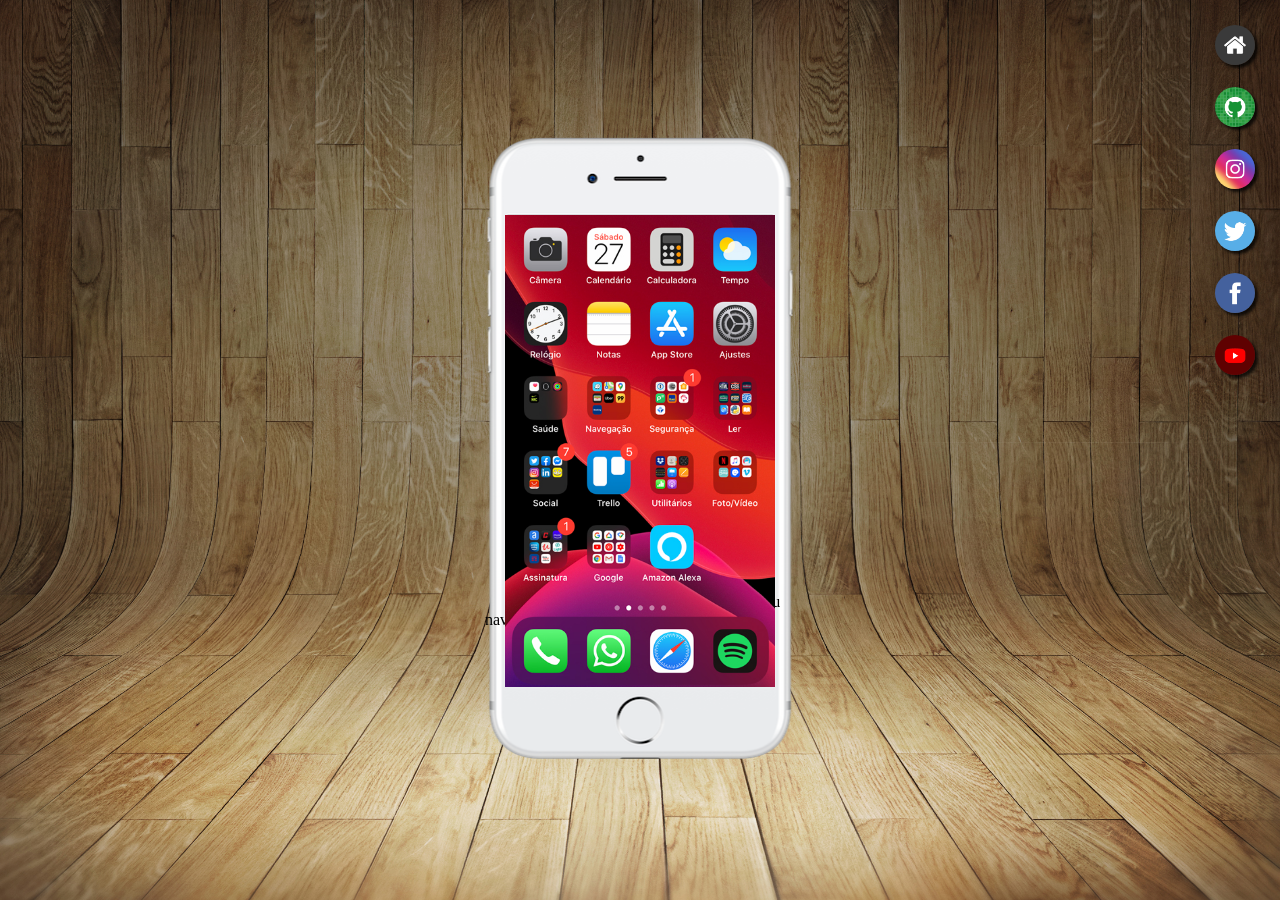
<file: index.html>
<!DOCTYPE html>
<html lang="pt-br">
<head>
    <meta charset="UTF-8">
    <meta name="viewport" content="width=device-width, initial-scale=1.0">
    <title>perfil projeto-social</title>
    <link rel="shortcut icon" href="imag/projeto-social/pacote-d013/favicon.ico" type="image/x-icon">
    <link rel="stylesheet" href="estilos/style.css">
</head>
<body>
    <main>
        <section id="telefone">
        <iframe src="home.html" name="tela"id="tela" frameborder="0"></iframe>
        seu navegador não e comapativel.
        </section>
        <section id="redes-sociais">
        <a href="#" target="tela"><img src="imag/projeto-social/pacote-d013/imagens/logo-home.jpg" alt="Home"></a><br>
        <a href="imag/projeto-social/pacote-d013/telas/Group 2.png" target="tela"><img src="imag/projeto-social/pacote-d013/imagens/logo-github.jpg" alt="GitHub"></a><br>
        <a href="imag/projeto-social/pacote-d013/telas/Group 1.png" target="tela"><img src="imag/projeto-social/pacote-d013/imagens/logo-instagram.jpg" alt="instagram"></a><br>
        <a href="imag/projeto-social/pacote-d013/telas/Group 1.png" target="tela"><img src="imag/projeto-social/pacote-d013/imagens/logo-twitter.jpg" alt="twitter"></a><br>
        <a href="imag/projeto-social/pacote-d013/telas/Group 3.png" target="tela"><img src="imag/projeto-social/pacote-d013/imagens/logo-facebook.jpg" alt="facebook"></a><br>
        <a href="imag/projeto-social/pacote-d013/telas/Screenshot_20260226-114453_YouTube 1.png" target="tela"><img src="imag/projeto-social/pacote-d013/imagens/logo-youtube.jpg" alt="youtube"></a><br>
        </section>
    </main>
</body>
</html>
</file>
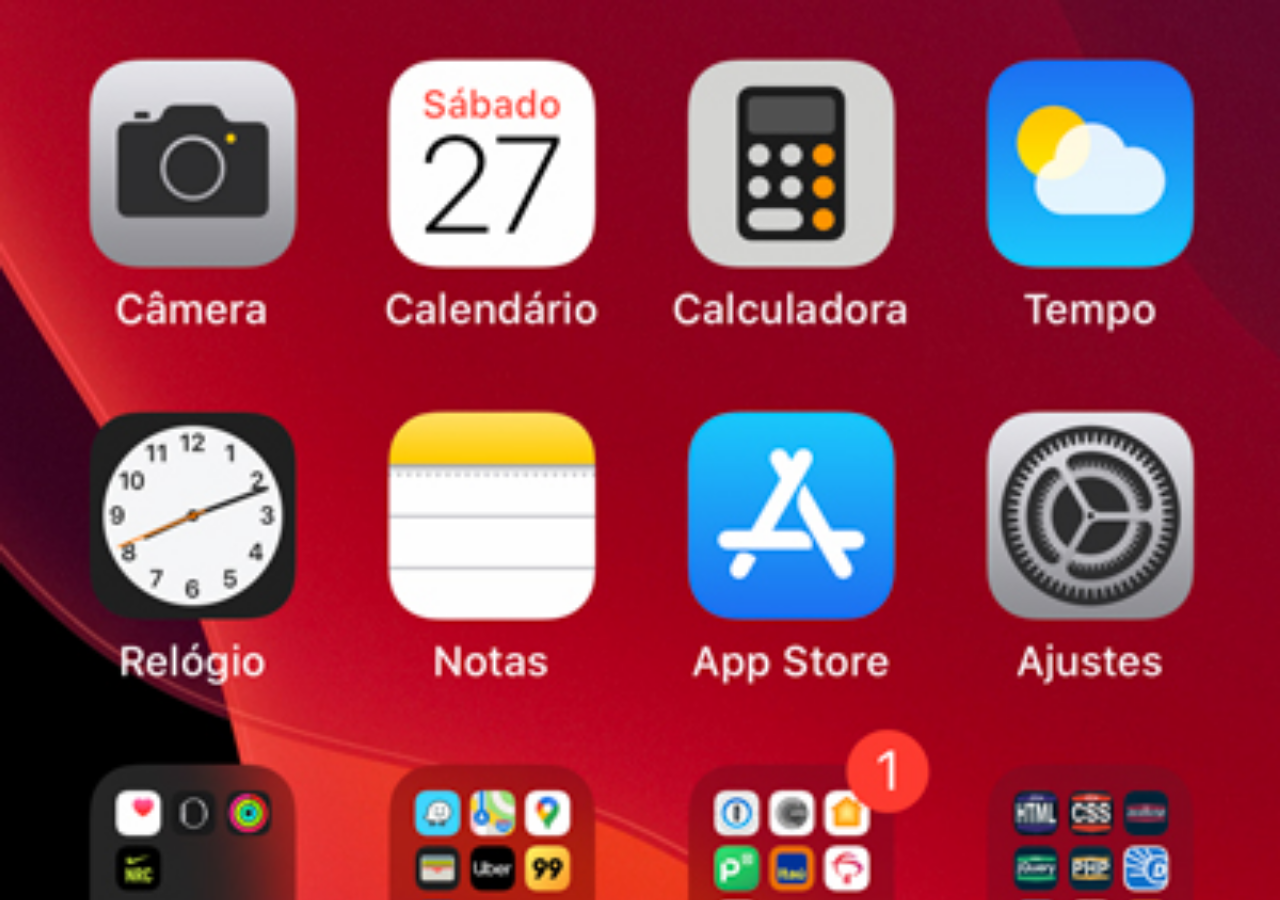
<file: home.html>
<!DOCTYPE html>
<html lang="pt-br">
<head>
    <meta charset="UTF-8">
    <meta name="viewport" content="width=device-width, initial-scale=1.0">
    <title>home</title>
    <style>
        * {
            margin: 0px;
            padding: 0px;
        }
        body {
            width: 100vw;
            height: 100vh;
            background: url(tela-home.jpg) no-repeat top center;
            background-size:cover;
        }
    </style>
</head>
<body>
    
</body>
</html>
</file>
<file: estilos/style.css>
@charset "UTF-8";

* {
    margin: 0px;
    padding: 0px;
}

html, body {
    width: 100vw;
    height: 100vh;
    background-color: black;
}

body {
    background: url(../imag/projeto-social/pacote-d013/imagens/fundo-madeira.jpg) no-repeat top center;
    background-size: cover;
    background-attachment: fixed;
}

main {
    height: 100vh;
    position: relative;
}

section#telefone {
    height: 630px;
    width: 310px;
    position: absolute;
    top: 50%;
    left: 50%;
    transform: translate(-50%,-50%);
    background: url(../imag/projeto-social/pacote-d013/imagens/frame-iphone.png) no-repeat top center;
}
iframe#tela {
    position: relative;
    top: 80px;
    left: 20px;
    width: 270px;
    height: 472px;
}

section#redes-sociais {
    padding: 16px;
    text-align: right;
}

section#redes-sociais img {
    width: 40px;
    margin: 9px;
    border-radius: 50%;
    box-shadow: 3px 3px 3px rgba(0, 0, 0, 0.76);
}

section#redes-sociais img:hover {
  border: 2px solid rgba(255, 255, 255, 0.678);
  transform: translate(-4px, -4px);
  box-shadow: 4px 4px 4px rgba(0, 0, 0, 0.76);
  transition: transform -3s, border .8s;
}
</file>
